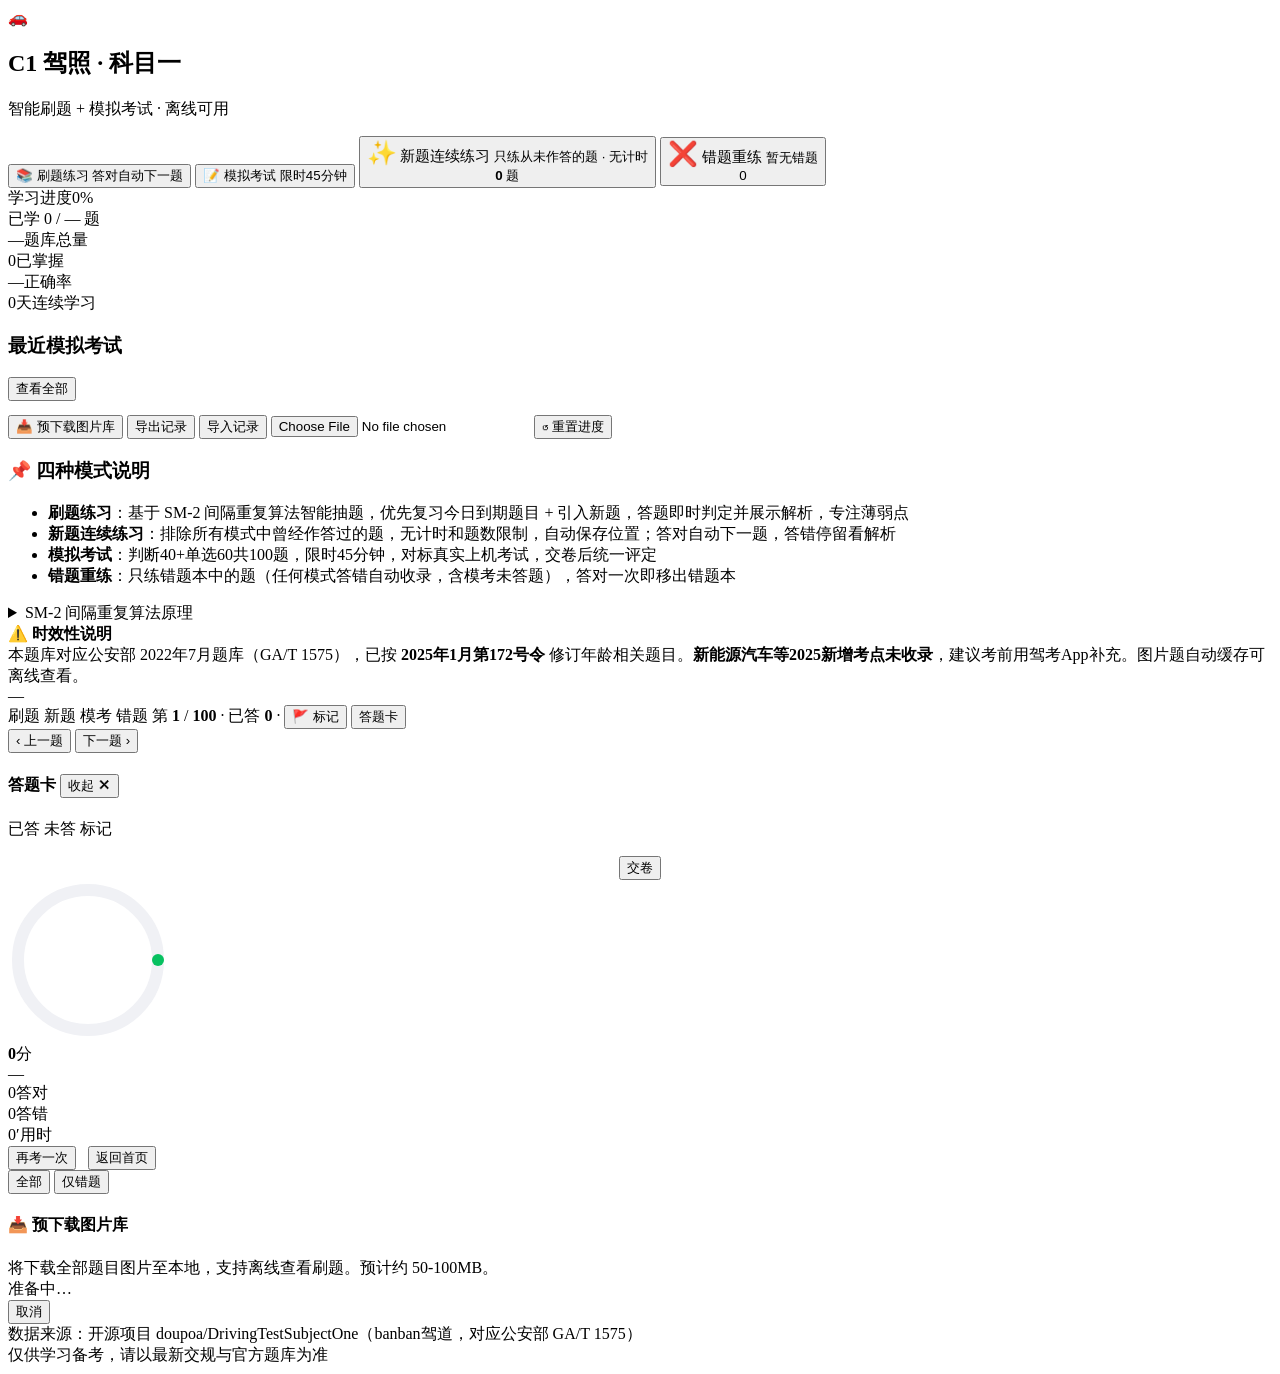
<file: src/index.template.html>
<!DOCTYPE html>
<html lang="zh-CN">
<head>
<meta charset="UTF-8">
<meta name="viewport" content="width=device-width, initial-scale=1.0, viewport-fit=cover">
<meta name="theme-color" content="#1e80ff">
<meta name="mobile-web-app-capable" content="yes">
<meta name="apple-mobile-web-app-status-bar-style" content="default">
<meta name="apple-mobile-web-app-title" content="科目一">
<link rel="manifest" href="manifest.json">
<link rel="apple-touch-icon" href="icon-192.png">
<link rel="icon" type="image/png" sizes="192x192" href="icon-192.png">
<link rel="icon" type="image/png" sizes="512x512" href="icon-512.png">
<title>C1 驾照 · 科目一模拟考试</title>
<style>__CSS__</style>
</head>
<body>

<!-- ============ 封面页 ============ -->
<section id="page-cover" class="wrap cover">
  <div class="logo">🚗</div>
  <h1>C1 驾照 · 科目一</h1>
  <p class="sub">智能刷题 + 模拟考试 · 离线可用</p>

  <div class="mode-grid">
    <button class="mode-card practice" id="btn-practice">
      <span class="ic">📚</span>
      <span class="t">刷题练习</span>
      <span class="d">答对自动下一题</span>
    </button>
    <button class="mode-card exam" id="btn-exam">
      <span class="ic">📝</span>
      <span class="t">模拟考试</span>
      <span class="d">限时45分钟</span>
    </button>
    <button class="mode-card newq" id="btn-new">
      <div class="info">
        <span class="ic" style="font-size:24px">✨</span>
        <span class="t" style="font-size:15px">新题连续练习</span>
        <span class="d" id="new-desc">只练从未作答的题 · 无计时</span>
      </div>
      <span class="badge"><b id="new-remaining">0</b> 题</span>
    </button>
    <button class="mode-card wrong disabled" id="btn-wrong">
      <div class="info">
        <span class="ic" style="font-size:24px">❌</span>
        <span class="t" style="font-size:15px">错题重练</span>
        <span class="d" id="wrong-desc">暂无错题</span>
      </div>
      <span class="badge" id="wrong-badge">0</span>
    </button>
  </div>

  <div class="progress-bar">
    <div class="top"><span>学习进度</span><span id="cv-progress-pct">0%</span></div>
    <div class="track"><i class="fill" id="cv-progress-fill"></i></div>
    <div class="meta" id="cv-progress-meta">已学 0 / — 题</div>
  </div>

  <div class="stats-row">
    <div class="stat"><span class="n" id="cv-bank">—</span><span class="l">题库总量</span></div>
    <div class="stat"><span class="n green" id="cv-mastered">0</span><span class="l">已掌握</span></div>
    <div class="stat"><span class="n" id="cv-accuracy">—</span><span class="l">正确率</span></div>
    <div class="stat"><span class="n" id="cv-streak">0天</span><span class="l">连续学习</span></div>
  </div>

  <section class="exam-history-panel" aria-labelledby="exam-history-title">
    <div class="exam-history-heading">
      <h3 id="exam-history-title">最近模拟考试</h3>
      <button class="history-toggle hidden" id="exam-history-toggle" type="button">查看全部</button>
    </div>
    <div id="exam-history-list"></div>
  </section>

  <div style="margin-top:14px">
    <button class="btn ghost small" id="btn-predl">📥 预下载图片库</button>
    <button class="btn ghost small" id="btn-export">导出记录</button>
    <button class="btn ghost small" id="btn-import">导入记录</button>
    <input class="hidden" id="import-file" type="file" accept=".json,application/json">
    <button class="btn ghost small" id="btn-reset" style="margin-left:6px">↺ 重置进度</button>
  </div>

  <div class="rule-box">
    <h3>📌 四种模式说明</h3>
    <ul>
      <li><b>刷题练习</b>：基于 SM-2 间隔重复算法智能抽题，优先复习今日到期题目 + 引入新题，答题即时判定并展示解析，专注薄弱点</li>
      <li><b>新题连续练习</b>：排除所有模式中曾经作答过的题，无计时和题数限制，自动保存位置；答对自动下一题，答错停留看解析</li>
      <li><b>模拟考试</b>：判断40+单选60共100题，限时45分钟，对标真实上机考试，交卷后统一评定</li>
      <li><b>错题重练</b>：只练错题本中的题（任何模式答错自动收录，含模考未答题），答对一次即移出错题本</li>
    </ul>
    <details>
      <summary>SM-2 间隔重复算法原理</summary>
      <p style="margin-top:8px;font-size:12.5px;color:var(--gray-6);line-height:1.7">
      每题记录难度系数(ease)与复习间隔。答对一题，下次复习间隔会变长（1天→3天→7天→16天→35天…），避免重复刷已掌握的题；答错则重置间隔、降低难度系数，确保薄弱题频繁出现。科学依据艾宾浩斯遗忘曲线，用最少时间巩固最多知识点。
      </p>
    </details>
  </div>

  <div class="info-box">
    <b>⚠️ 时效性说明</b><br>
    本题库对应公安部 2022年7月题库（GA/T 1575），已按 <b>2025年1月第172号令</b> 修订年龄相关题目。<b>新能源汽车等2025新增考点未收录</b>，建议考前用驾考App补充。图片题自动缓存可离线查看。
  </div>
</section>

<!-- ============ 答题页 ============ -->
<section id="page-exam" class="hidden">
  <div class="exam-header">
    <div class="wrap">
      <div class="row">
        <div class="progress"><i id="pg-bar"></i></div>
        <div class="timer" id="timer">—</div>
      </div>
      <div class="meta">
        <span class="mode-badge practice hidden" id="mb-practice">刷题</span>
        <span class="mode-badge newq hidden" id="mb-new">新题</span>
        <span class="mode-badge exam hidden" id="mb-exam">模考</span>
        <span class="mode-badge wrong hidden" id="mb-wrong">错题</span>
        第 <b id="cur-no">1</b> / <b id="cur-total">100</b> · 已答 <b id="cur-done">0</b> ·
        <button class="mark-btn" id="btn-mark">🚩 标记</button>
        <button class="sheet-toggle" id="btn-sheet">答题卡</button>
      </div>
    </div>
  </div>

  <div class="wrap q-wrap" id="q-area"></div>

  <div class="wrap exam-nav">
    <button class="btn gray grow" id="btn-prev">‹ 上一题</button>
    <button class="btn grow" id="btn-next">下一题 ›</button>
  </div>
</section>

<!-- 答题卡浮层 -->
<div class="sheet-mask" id="sheet-mask"></div>
<div class="sheet" id="sheet">
  <h4>答题卡 <button class="close" id="sheet-close">收起 ✕</button></h4>
  <div class="sheet-legend" id="sheet-legend">
    <span><i style="background:var(--blue);border-color:var(--blue)"></i>已答</span>
    <span><i></i>未答</span>
    <span><i style="border-color:var(--orange)"></i>标记</span>
  </div>
  <div class="sheet-grid" id="sheet-grid"></div>
  <div id="sheet-submit-wrap" style="margin-top:16px;text-align:center">
    <button class="btn" id="btn-submit">交卷</button>
  </div>
</div>

<!-- ============ 结果页 ============ -->
<section id="page-result" class="hidden">
  <div class="wrap result">
    <div class="score-ring">
      <svg width="160" height="160">
        <circle cx="80" cy="80" r="70" fill="none" stroke="#f0f1f5" stroke-width="12"/>
        <circle id="score-arc" cx="80" cy="80" r="70" fill="none" stroke="#07c160" stroke-width="12" stroke-linecap="round" stroke-dasharray="0 440"/>
      </svg>
      <div class="num"><b id="r-score">0</b><span>分</span></div>
    </div>
    <div class="verdict" id="r-verdict">—</div>
    <div class="verdict-sub" id="r-verdict-sub"></div>

    <div class="summary">
      <div class="item"><span class="n right" id="r-right">0</span><span class="l">答对</span></div>
      <div class="item"><span class="n wrong" id="r-wrong">0</span><span class="l">答错</span></div>
      <div class="item"><span class="n" id="r-time">0′</span><span class="l">用时</span></div>
    </div>

    <button class="btn" id="btn-again">再考一次</button>
    <button class="btn ghost" id="btn-result-home" style="margin-left:8px">返回首页</button>

    <div class="review-filter hidden" id="rv-filter">
      <button class="active" data-f="all">全部</button>
      <button data-f="wrong">仅错题</button>
    </div>
    <div class="review" id="review"></div>
  </div>
</section>

<!-- 预下载图片浮层 -->
<div class="dl-mask" id="dl-mask">
  <div class="dl-box">
    <h4 id="dl-title">📥 预下载图片库</h4>
    <div class="dl-sub" id="dl-sub">将下载全部题目图片至本地，支持离线查看刷题。预计约 50-100MB。</div>
    <div class="dl-track"><i class="dl-fill" id="dl-fill"></i></div>
    <div class="dl-num" id="dl-num">准备中…</div>
    <button class="btn gray small" id="dl-cancel">取消</button>
  </div>
</div>

<div class="foot">
  数据来源：开源项目 doupoa/DrivingTestSubjectOne（banban驾道，对应公安部 GA/T 1575）<br>
  仅供学习备考，请以最新交规与官方题库为准
</div>

<script>
window.__BANK__ = __BANK_JSON__;
window["__BUILD_VER__"] = "__BUILD_VER__";
</script>
<script>
__APP_JS__
</script>
</body>
</html>
</file>
